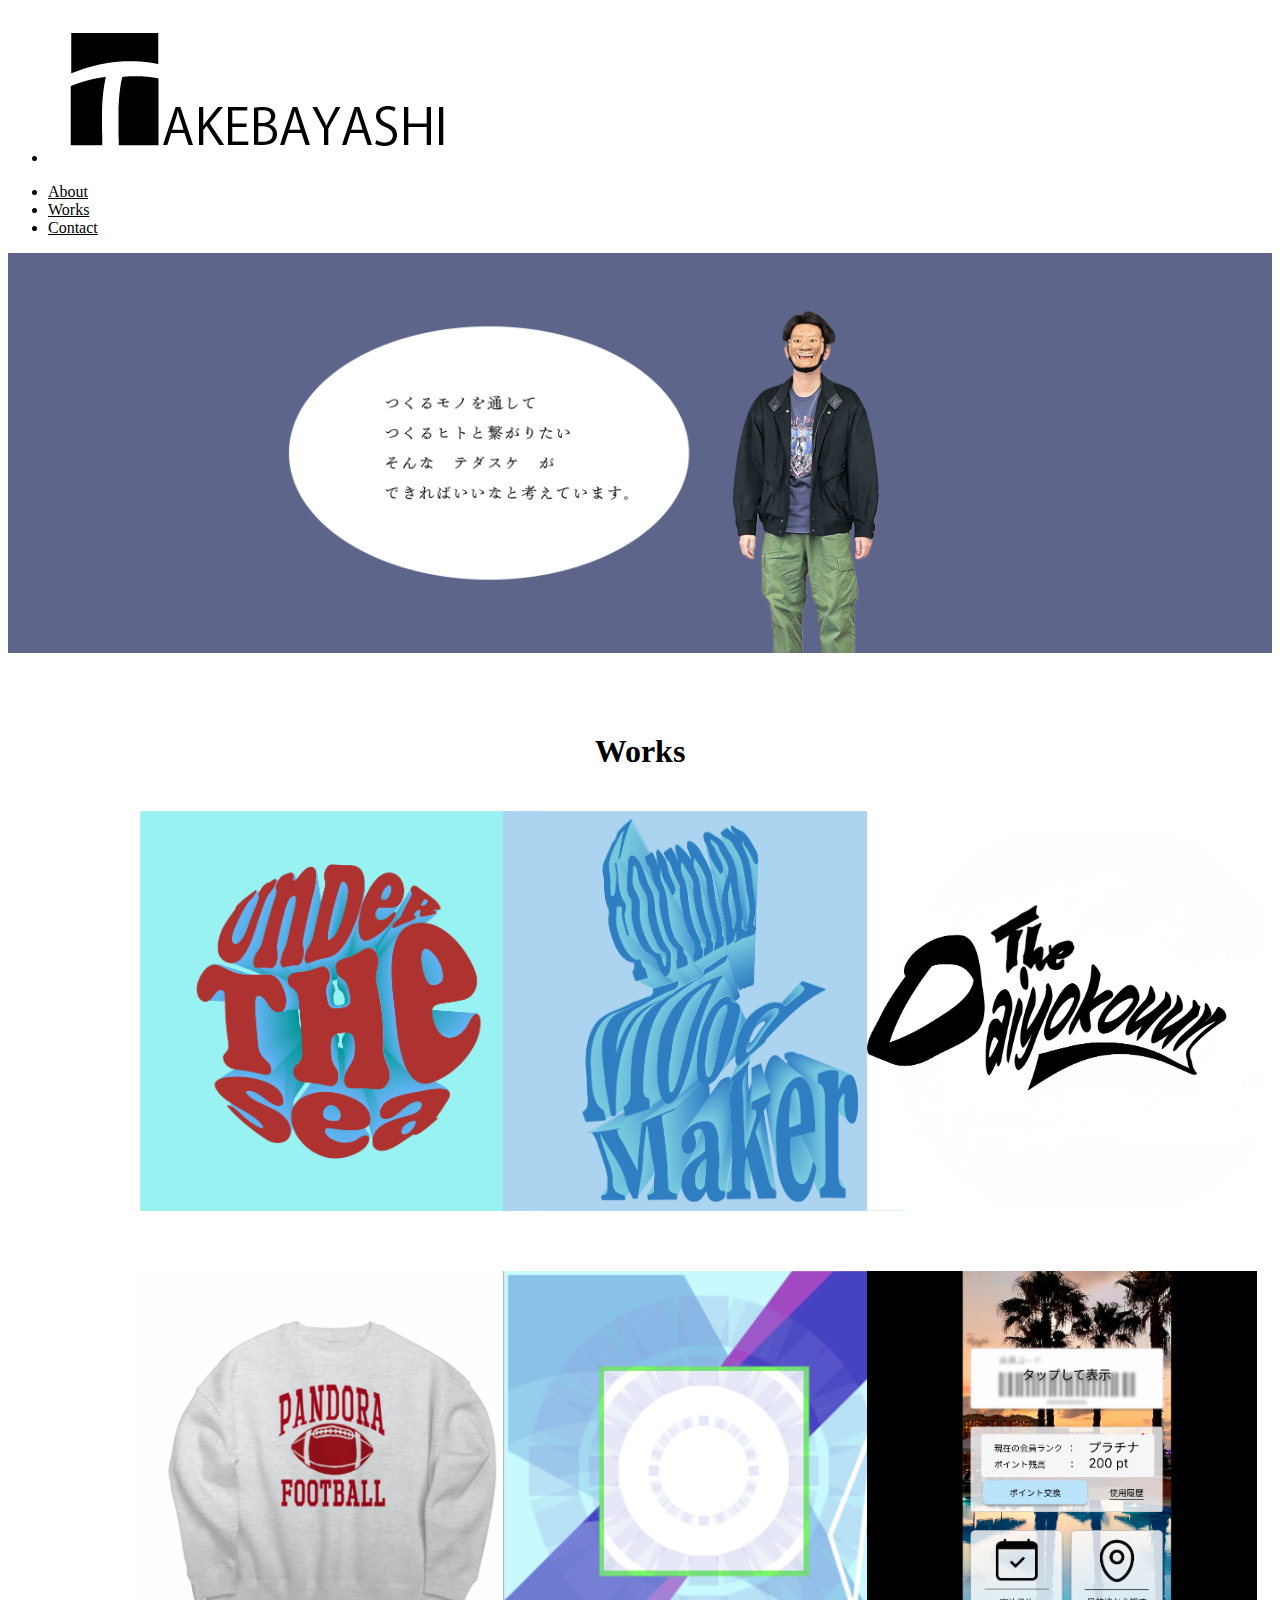
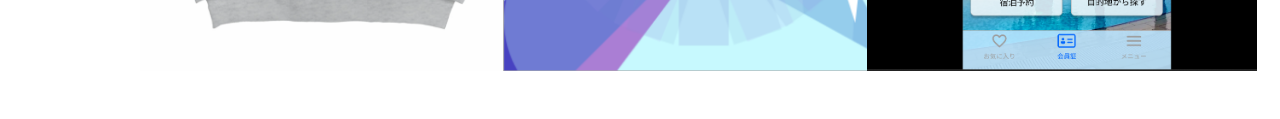
<file: index.html>
<!doctype html>
<html lang="en">

<head>
    <meta charset="utf-8">
    <meta name="viewport" content="width=device-width, initial-scale=1">
    <link rel="stylesheet" href="https://koumedaiu/web_saisyu.github.io/pico.min.css">
    <link rel="stylesheet" href="style.css">

    <title>i2224037 web saisyu</title>
</head>



<body>
    <header>
        <nav>
            <ul>
                <li><strong><img src="take.png"></strong></li>
            </ul>
            <!-- <ul>
                <li><a href="#">Twitter</a></li>
                <li><a href="#">Instagrm</a></li>
                
            </ul>-->
        </nav>

        <nav aria-label="breadcrumb">
            <ul class="size-xxlage">
                <li><a href="about.html">About</a></li>
                <li><a href="#works">Works</a></li>
                <li><a href="contact.html">Contact</a></li>
            </ul>
        </nav>
    </header>

    <div id="mainVisual">
        <div class="pc"><img src="it.png"></div>
        <div class="sp"><img src="it2.png"></div>
    </div>

    <main class="container">

        <section>
            <h1 id="works">Works</h1>
        </section>

        <div class="grid">

            <div class="img__card">
                <a href="sakuhi1.html"><img src="icon.png" alt="">
                    <p class="img-txt"> </p>
                </a>
            </div>
            <div class="img__card">
                <a href="sakuhi2.html"> <img src="hiroto2.png" alt="">
                    <p class="img-txt"></p>
                </a>
            </div>
            <div class="img__card">
                <a href="sakuhi3 .html"><img src="maamaa2.png" alt="">
                    <p class="img-txt"></p>
                </a>
            </div>
        </div>
        <div class="grid">
            <div class="img__card">
                <a href="sakuhi4.html"><img src="IMG_3022.png" alt="">
                    <p class="img-txt"></p>
                </a>
            </div>
            <div class="img__card">
                <a href="sakuhi5.html"><img src="IMG_1963.PNG" alt="">
                    <p class="img-txt"></p>
                </a>
            </div>
            <div class="img__card">
                <a href="sakuhi6.html"><img src="sukusyo.png" alt="">
                    <p class="img-txt"></p>
                </a>
            </div>
        </div>

    </main>
</body>

</html>
</file>
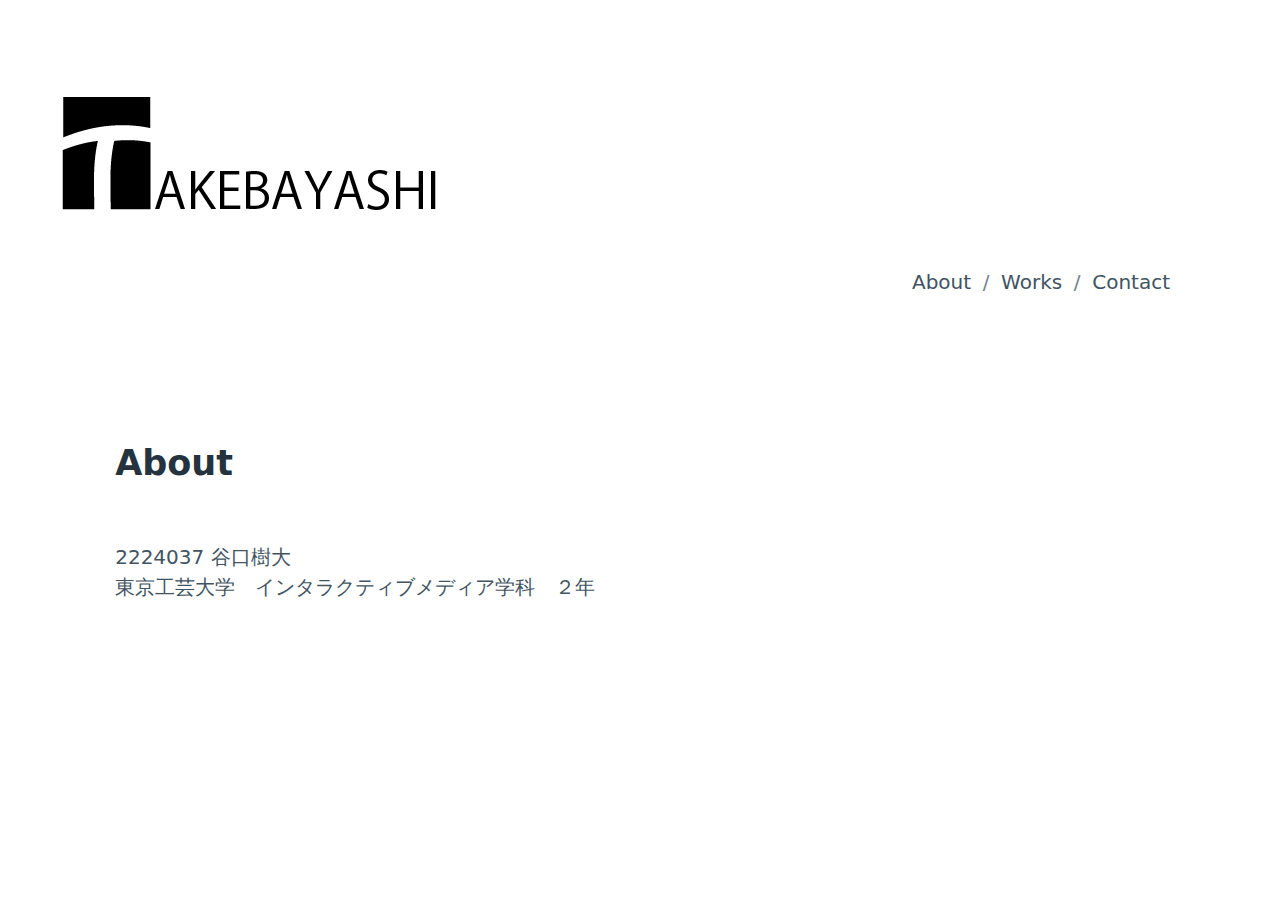
<file: about.html>
<!doctype html>
<html lang="en">

<head>
    <meta charset="utf-8">
    <meta name="viewport" content="width=device-width, initial-scale=1">
    <link rel="stylesheet" href="https://koumedaiu.github.io/web_saisyu/pico.min.css">
    <link rel="stylesheet" href="https://koumedaiu.github.io/web_saisyu/style.css">
    <link rel="stylesheet" href="https://koumedaiu.github.io/web_saisyu/a.css" >

    <title>i2224037 web saisyu</title>
</head>



<body>
    <header>
        <nav>
            <ul>
                <li><strong><a href="index.html"><img src="take.png"></a></strong></li>
            </ul>
            <!-- <ul>
                <li><a href="#">Twitter</a></li>
                <li><a href="#">Instagrm</a></li>
                
            </ul>-->
        </nav>

        <nav aria-label="breadcrumb">
            <ul class="size-xxlage">
                <li><a href="#">About</a></li>
                <li><a href="index.html#works">Works</a></li>
                <li><a href="contact.html">Contact</a></li>
            </ul>
        </nav>
    </header>

    <main class="container2">
        
        <h2>About</h2>
       
            <p class="bun2">2224037 谷口樹大<br>東京工芸大学　インタラクティブメディア学科　２年</p>
            
       


    </main>
</body>

</html>
</file>
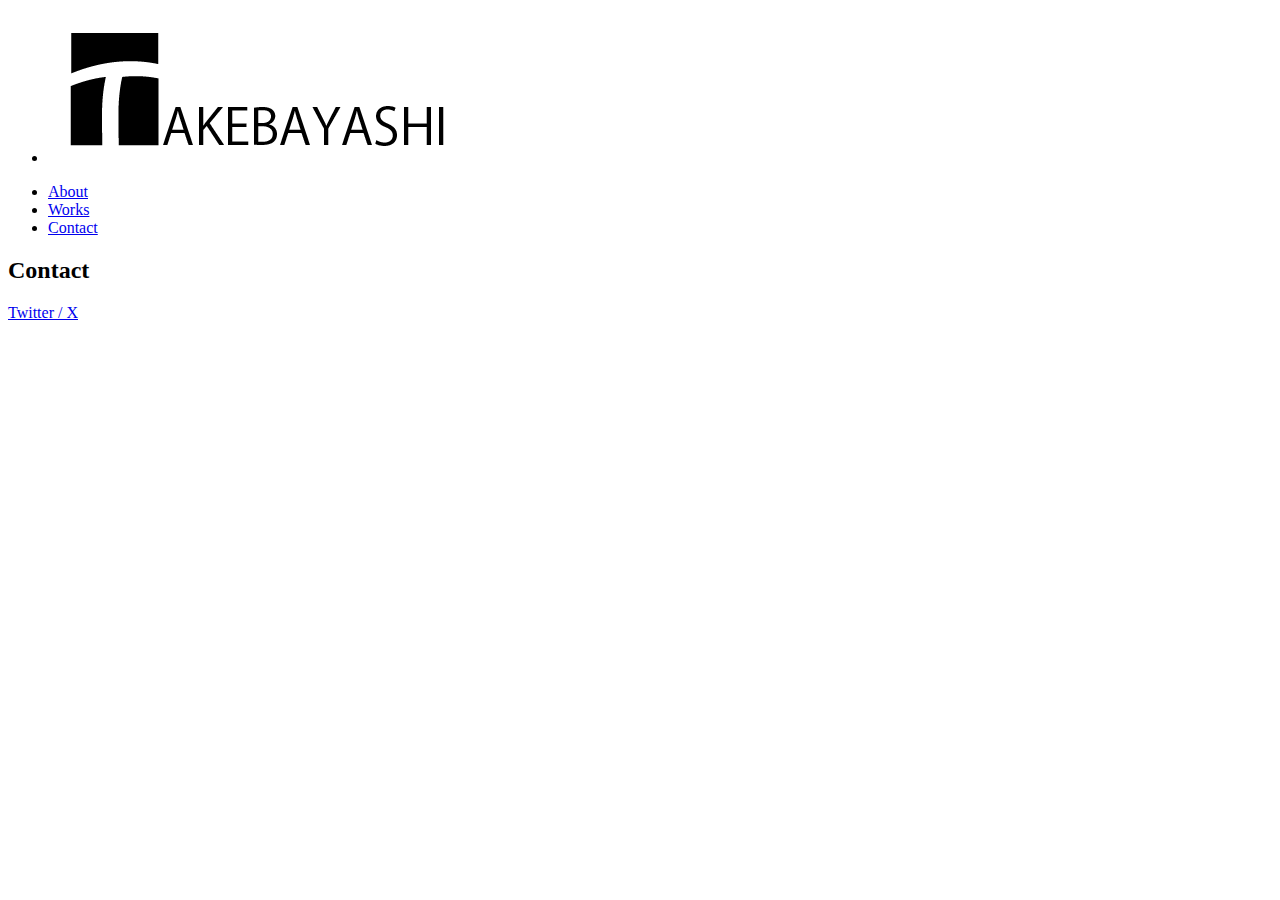
<file: contact.html>
<!doctype html>
<html lang="en">

<head>
    <meta charset="utf-8">
    <meta name="viewport" content="width=device-width, initial-scale=1">
    <link rel="stylesheet" href="https://koumedaiu/web_saisyu.github.io/pico.min.css">
    <link rel="stylesheet" href="https://koumedaiu/web_saisyu.github.io/style.css">

    <title>i2224037 web saisyu</title>
</head>

   

<body>
    <header>
        <nav>
            <ul>
                <li><strong><a href="index.html"><img src="take.png"></a></strong></li>
            </ul>
          
        </nav>

        <nav aria-label="breadcrumb">
            <ul class="size-xxlage">
                <li><a href="about.html">About</a></li>
                <li><a href="index.html#works">Works</a></li>
                <li><a href="#">Contact</a></li>
            </ul>
        </nav>
    </header>

       

        <main class="container2">

        <h2>Contact</h2>
        <p class="bun3"><a href="https://twitter.com/me_utx">Twitter / X </a></p>


    </main>
</body>

</html>
</file>
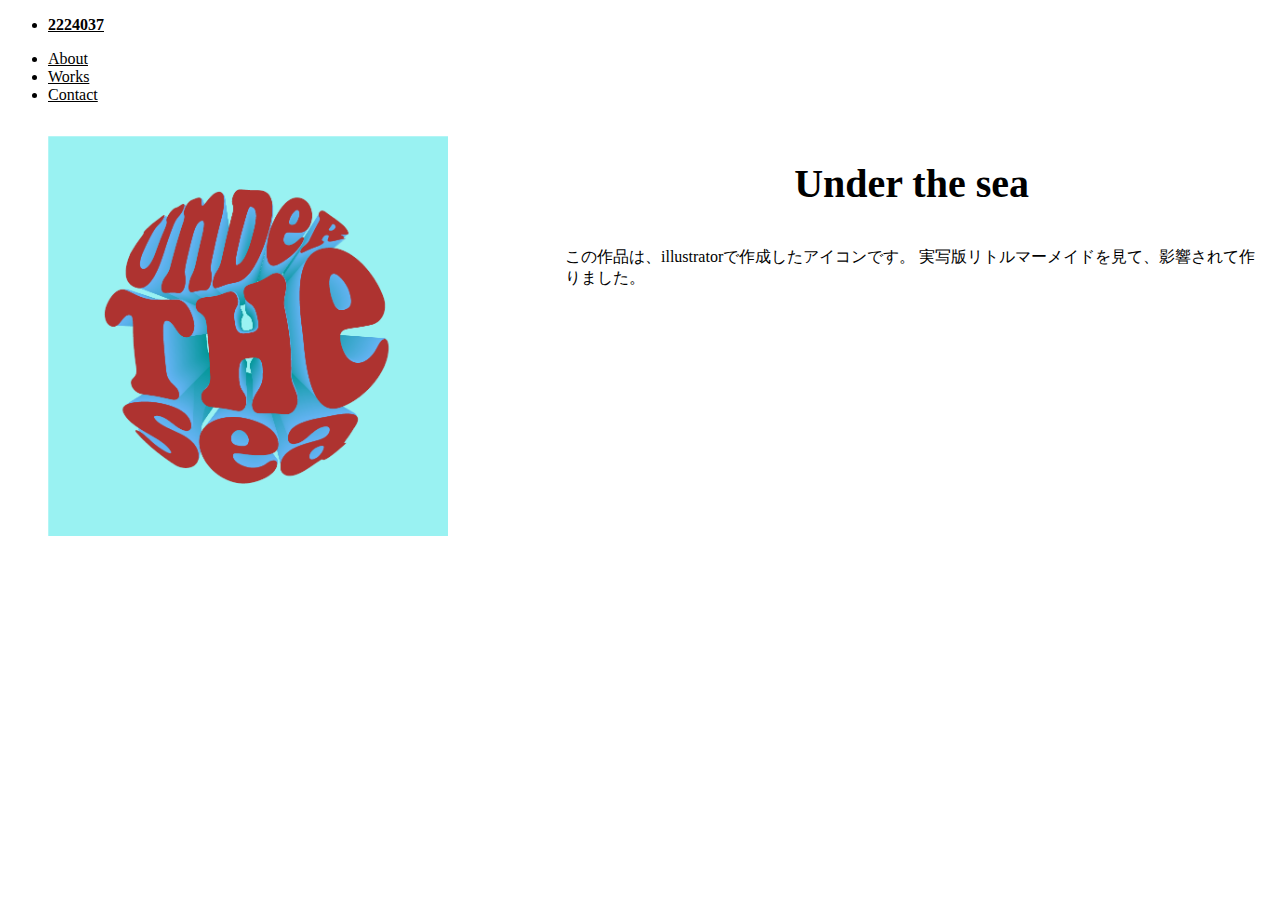
<file: sakuhi1.html>
<!doctype html>
<html lang="en">

<head>
    <meta charset="utf-8">
    <meta name="viewport" content="width=device-width, initial-scale=1">
    <link rel="stylesheet" href="https://koumedaiu.github.io/web_saisyu/css/pico.min.css">
    <link rel="stylesheet" href="https://koumedaiu.github.io/web_saisyu/style.css">
    <link rel="stylesheet" href="https://koumedaiu.github.io/web_saisyu/a.css">

    <title>i2224037 web saisyu</title>
</head>

   

<body>
    <header>
        <nav>
            <ul>
                <li><strong><a href="index.html">2224037</a></strong></li>
            </ul>
           <!-- <ul>
                <li><a href="#">Twitter</a></li>
                <li><a href="#">Instagrm</a></li>
                
            </ul>-->
        </nav>

        <nav aria-label="breadcrumb">
            <ul class="size-xxlage">
                <li><a href="about.html">About</a></li>
                <li><a href="index.html#works">Works</a></li>
                <li><a href="contact.html">Contact</a></li>
            </ul>
        </nav>
    </header>

        <main class="container">

            <figure class="photo">
                <img src="icon.png" alt="">
            </figure>
<div right>
        <p class="dai"> Under the sea</p>
        <p class="bun">この作品は、illustratorで作成したアイコンです。
            実写版リトルマーメイドを見て、影響されて作りました。</p>
    </div>

       
    </main>
</body>

</html>
</file>
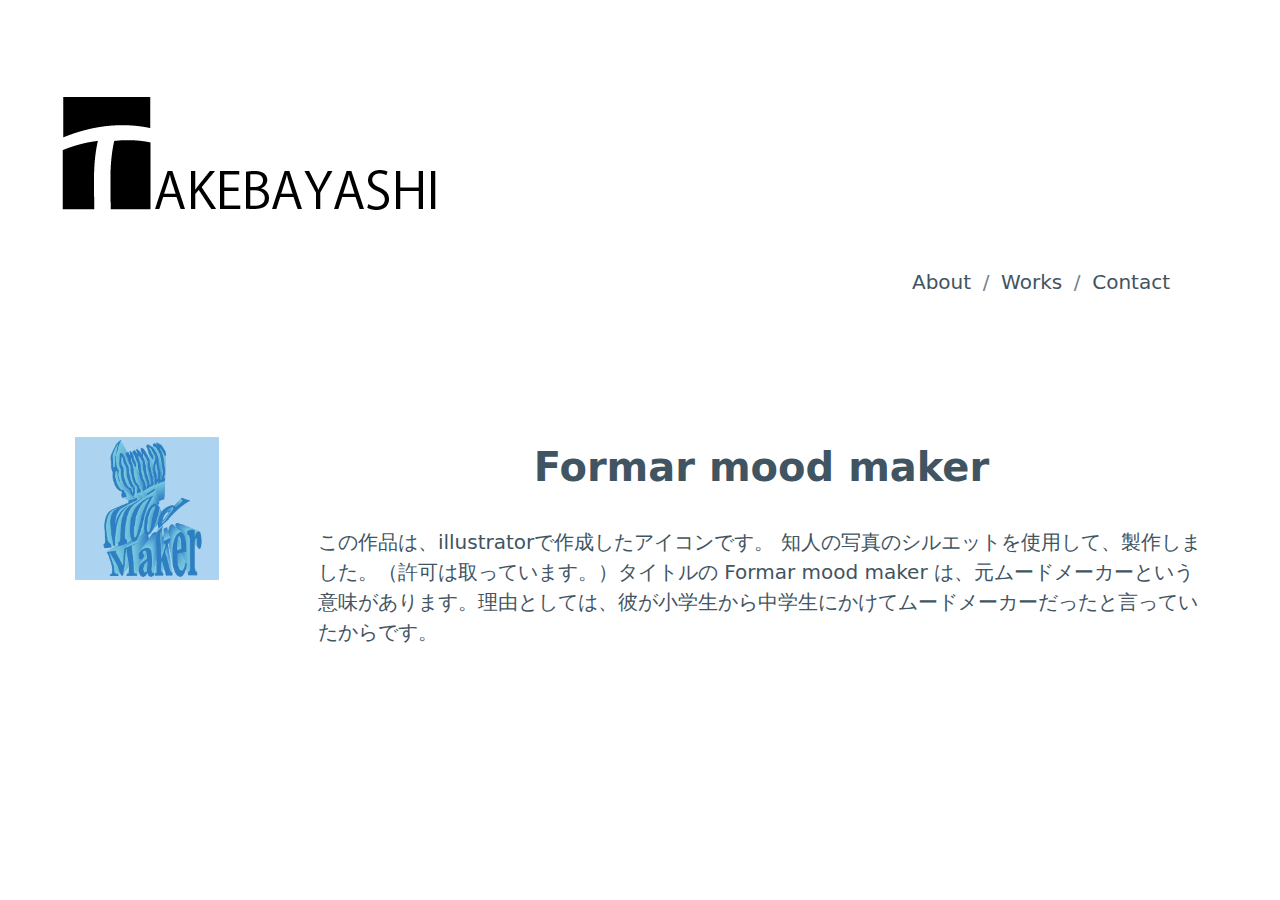
<file: sakuhi2.html>
<!doctype html>
<html lang="en">

<head>
    <meta charset="utf-8">
    <meta name="viewport" content="width=device-width, initial-scale=1">
    <link rel="stylesheet" href="https://koumedaiu.github.io/web_saisyu/pico.min.css">
    <link rel="stylesheet" href="https://koumedaiu.github.io/web_saisyu/style.css">
    <link rel="stylesheet" href="https://koumedaiu.github.io/web_saisyu/a.css">

    <title>i2224037 web saisyu</title>
</head>

   

<body>
    <header>
        <nav>
            <ul>
                <li><strong><a href="index.html"><img src="take.png"></a></strong></li>
            </ul>
        
        </nav>

        <nav aria-label="breadcrumb">
            <ul class="size-xxlage">
                <li><a href="about.html">About</a></li>
                <li><a href="index.html#works">Works</a></li>
                <li><a href="contact.html">Contact</a></li>
            </ul>
        </nav>
    </header>

        <main class="container">

            <figure class="photo">
                <img src="hiroto2.png" alt="">

            </figure>
<div right>
        <p class="dai"> Formar mood maker</p>
        <p class="bun">この作品は、illustratorで作成したアイコンです。
            知人の写真のシルエットを使用して、製作しました。（許可は取っています。）タイトルの Formar mood maker は、元ムードメーカーという意味があります。理由としては、彼が小学生から中学生にかけてムードメーカーだったと言っていたからです。</p>
    </div>

       
    </main>
</body>

</html>
</file>
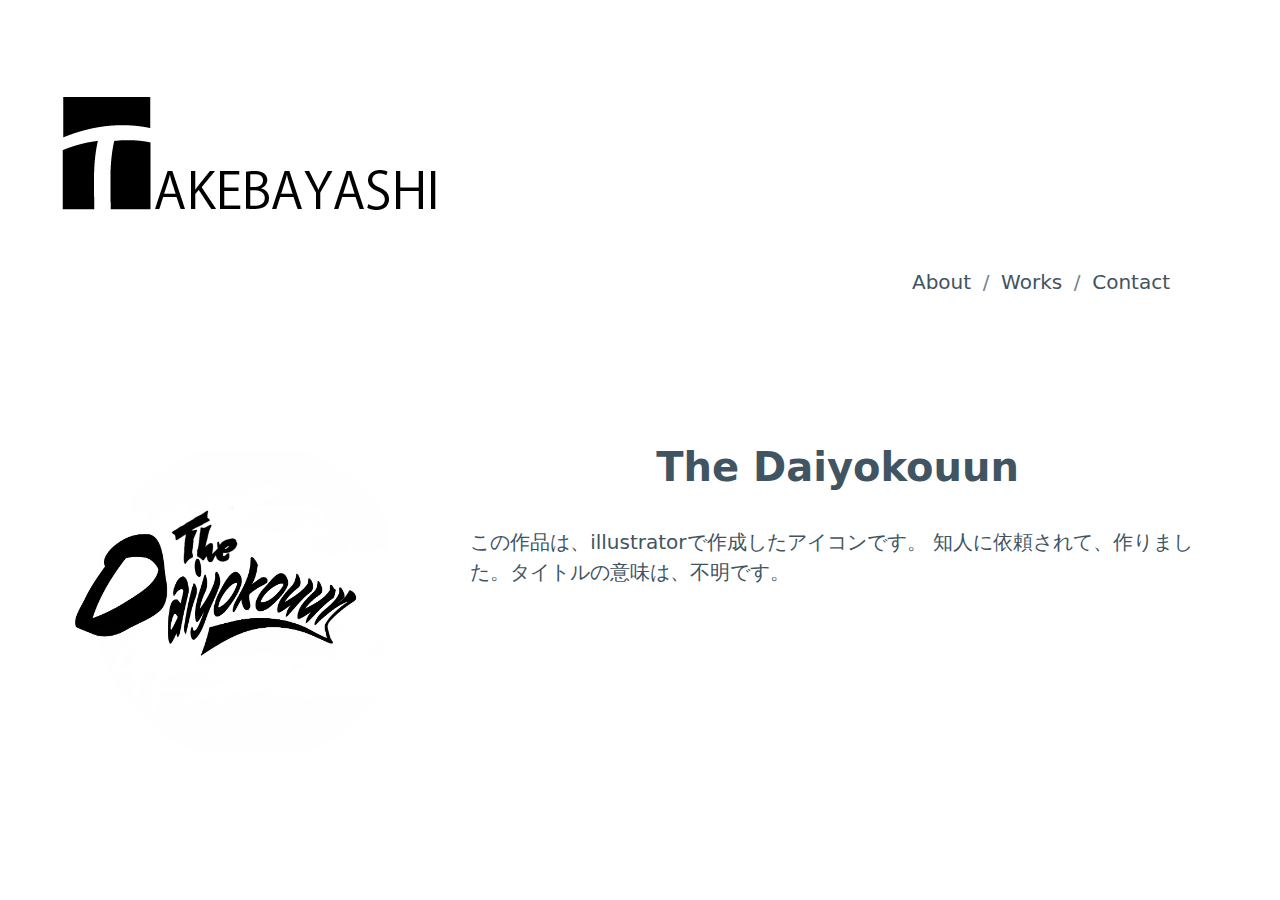
<file: sakuhi3 .html>
<!doctype html>
<html lang="en">

<head>
    <meta charset="utf-8">
    <meta name="viewport" content="width=device-width, initial-scale=1">
    <link rel="stylesheet" href="https://koumedaiu.github.io/web_saisyu/pico.min.css">
    <link rel="stylesheet" href="https://koumedaiu.github.io/web_saisyu/style.css">
    <link rel="stylesheet" href="https://koumedaiu.github.io/web_saisyu/a.css">

    <title>i2224037 web saisyu</title>
</head>

   

<body>
    <header>
        <nav>
            <ul>
                <li><strong><a href="index.html"><img src="take.png"></a></strong></li>
            </ul>
           <!-- <ul>
                <li><a href="#">Twitter</a></li>
                <li><a href="#">Instagrm</a></li>
                
            </ul>-->
        </nav>

        <nav aria-label="breadcrumb">
            <ul class="size-xxlage">
                <li><a href="about.html">About</a></li>
                <li><a href="index.html#works">Works</a></li>
                <li><a href="contact.html">Contact</a></li>
            </ul>
        </nav>
    </header>

        <main class="container">

            <figure class="photo">
                <img src="maamaa2.png" alt="">
            </figure>
<div right>
        <p class="dai"> The Daiyokouun</p>
        <p class="bun">この作品は、illustratorで作成したアイコンです。
            知人に依頼されて、作りました。タイトルの意味は、不明です。</p>
    </div>

       
    </main>
</body>

</html>
</file>
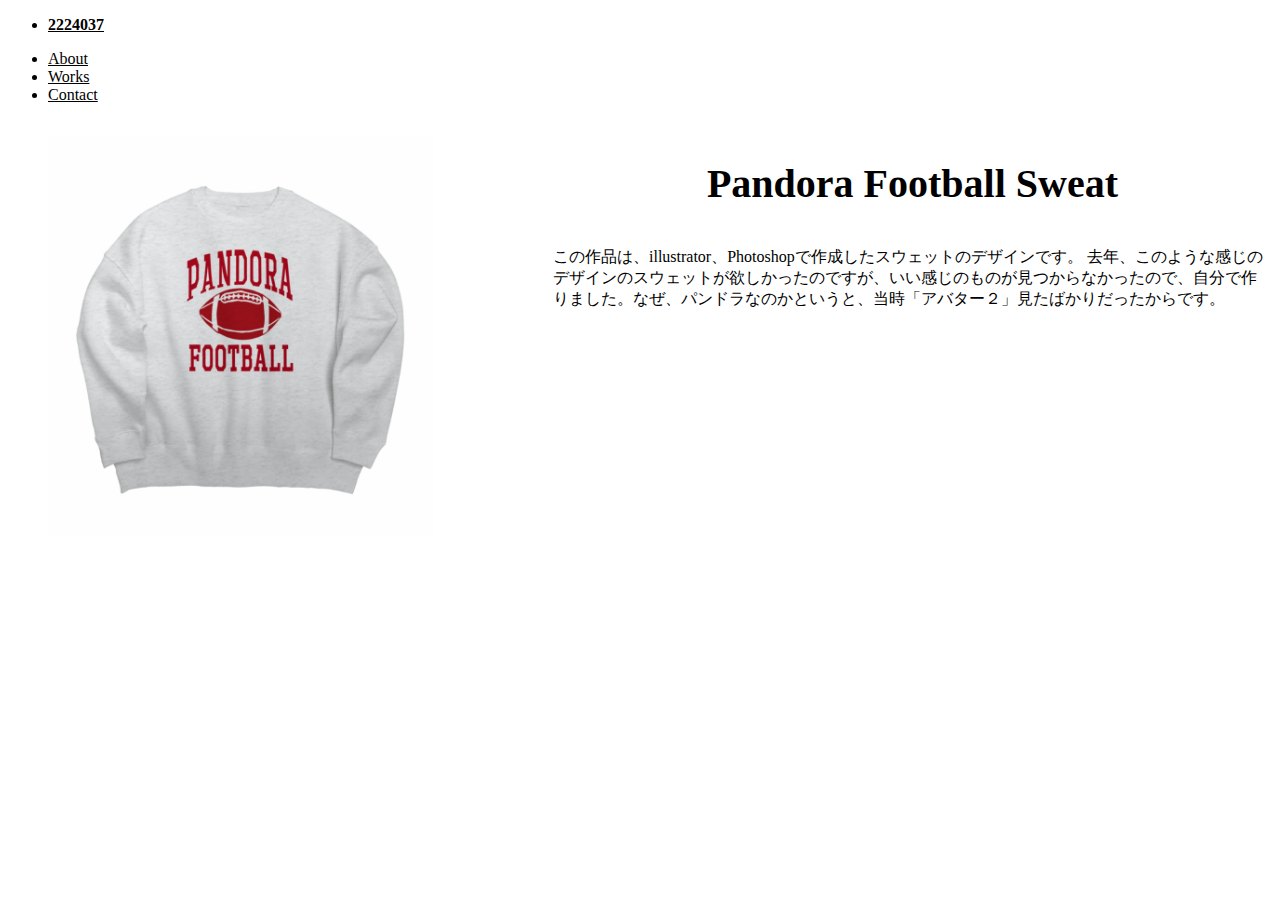
<file: sakuhi4.html>
<!doctype html>
<html lang="en">

<head>
    <meta charset="utf-8">
    <meta name="viewport" content="width=device-width, initial-scale=1">
    <link rel="stylesheet" href="https://koumedaiu.github.io/web_saisyu/css/pico.min.css">
    <link rel="stylesheet" href="https://koumedaiu.github.io/web_saisyu/style.css">
    <link rel="stylesheet" href="https://koumedaiu.github.io/web_saisyu/a.css">

    <title>i2224037 web saisyu</title>
</head>



<body>
    <header>
        <nav>
            <ul>
                <li><strong><a href="index.html">2224037</a></strong></li>
            </ul>
            <!-- <ul>
                <li><a href="#">Twitter</a></li>
                <li><a href="#">Instagrm</a></li>
                
            </ul>-->
        </nav>

        <nav aria-label="breadcrumb">
            <ul class="size-xxlage">
                <li><a href="about.html">About</a></li>
                <li><a href="index.html#works">Works</a></li>
                <li><a href="contact.html">Contact</a></li>
            </ul>
        </nav>
    </header>

    <main class="container">

        <figure class="photo">
            <img src="IMG_3022.png" alt="">
        </figure>
        <div right>
            <p class="dai"> Pandora Football Sweat</p>
            <p class="bun">この作品は、illustrator、Photoshopで作成したスウェットのデザインです。
                去年、このような感じのデザインのスウェットが欲しかったのですが、いい感じのものが見つからなかったので、自分で作りました。なぜ、パンドラなのかというと、当時「アバター２」見たばかりだったからです。</p>
          
        </div>


    </main>
</body>

</html>
</file>
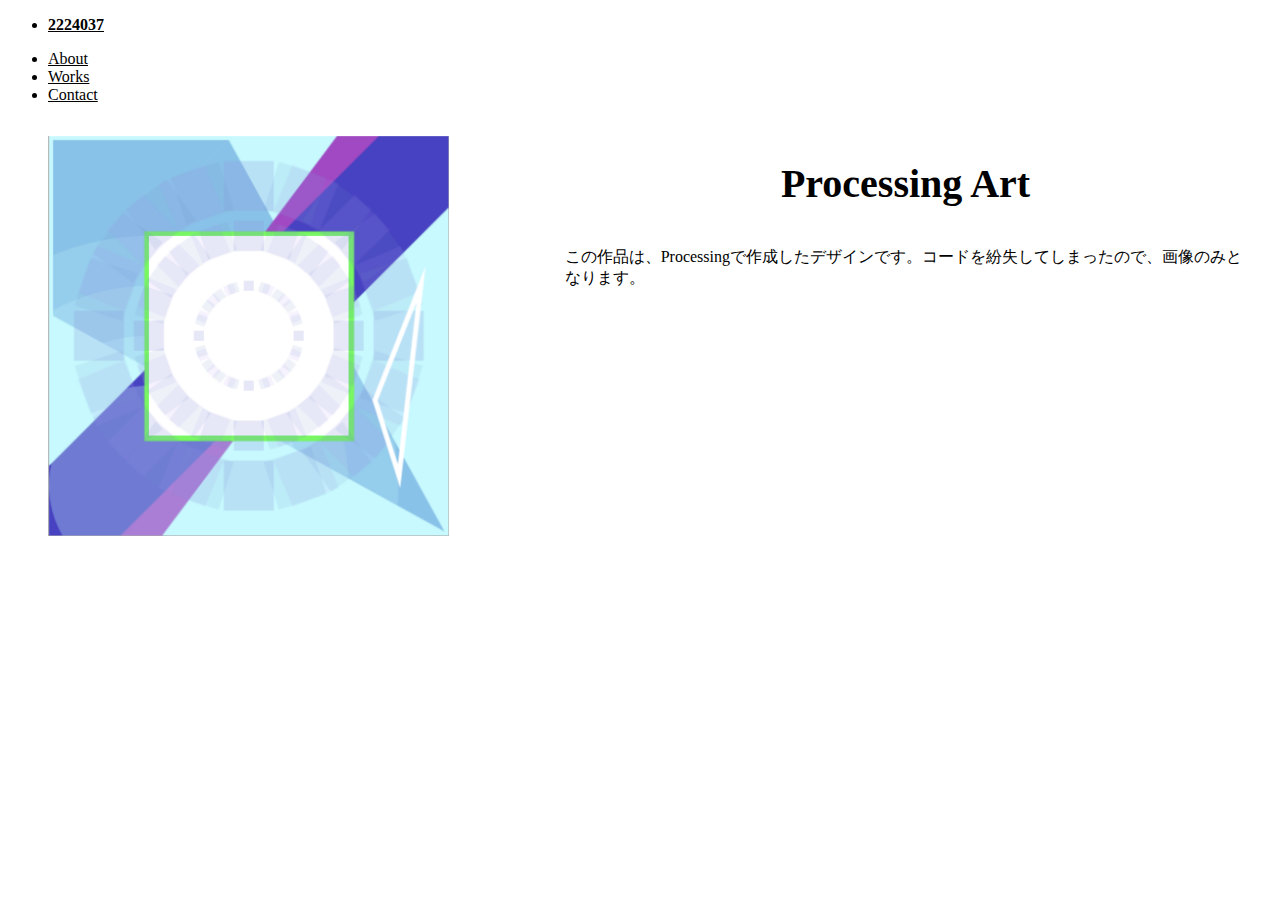
<file: sakuhi5.html>
<!doctype html>
<html lang="en">

<head>
    <meta charset="utf-8">
    <meta name="viewport" content="width=device-width, initial-scale=1">
    <link rel="stylesheet" href="https://koumedaiu.github.io/web_saisyu/css/pico.min.css">
    <link rel="stylesheet" href="https://koumedaiu.github.io/web_saisyu/style.css">
    <link rel="stylesheet" href="https://koumedaiu.github.io/web_saisyu/a.css">

    <title>i2224037 web saisyu</title>
</head>



<body>
    <header>
        <nav>
            <ul>
                <li><strong><a href="index.html">2224037</a></strong></li>
            </ul>
            <!-- <ul>
                <li><a href="#">Twitter</a></li>
                <li><a href="#">Instagrm</a></li>
                
            </ul>-->
        </nav>

        <nav aria-label="breadcrumb">
            <ul class="size-xxlage">
                <li><a href="about.html">About</a></li>
                <li><a href="index.html#works">Works</a></li>
                <li><a href="contact.html">Contact</a></li>
            </ul>
        </nav>
    </header>

    <main class="container">

        <figure class="photo">
            <img src="IMG_1963.PNG" alt="">
        </figure>
        <div right>
            <p class="dai"> Processing Art</p>
            <p class="bun">この作品は、Processingで作成したデザインです。コードを紛失してしまったので、画像のみとなります。</p>
          
        </div>


    </main>
</body>

</html>
</file>
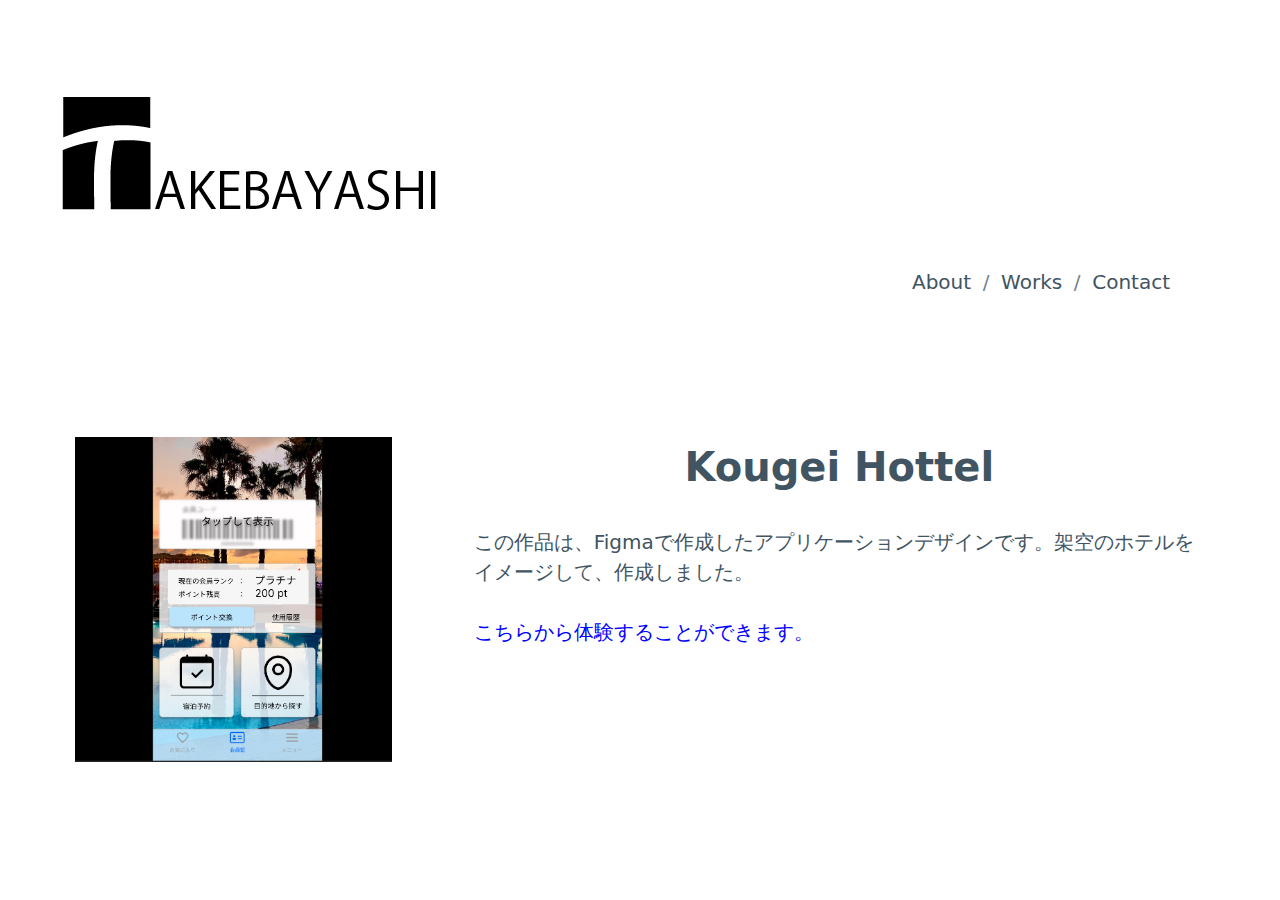
<file: sakuhi6.html>
<!doctype html>
<html lang="en">

<head>
    <meta charset="utf-8">
    <meta name="viewport" content="width=device-width, initial-scale=1">
    <link rel="stylesheet" href="https://koumedaiu.github.io/web_saisyu/pico.min.css">
    <link rel="stylesheet" href="https://koumedaiu.github.io/web_saisyu/style.css">
    <link rel="stylesheet" href="https://koumedaiu.github.io/web_saisyu/a.css">

    <title>i2224037 web saisyu</title>
</head>



<body>
    <header>
        <nav>
            <ul>
                <li><strong><a href="index.html"><img src="take.png"></a></strong></li>
            </ul>
            <!-- <ul>
                <li><a href="#">Twitter</a></li>
                <li><a href="#">Instagrm</a></li>
                
            </ul>-->
        </nav>

        <nav aria-label="breadcrumb">
            <ul class="size-xxlage">
                <li><a href="about.html">About</a></li>
                <li><a href="index.html#works">Works</a></li>
                <li><a href="contact.html">Contact</a></li>
            </ul>
        </nav>
    </header>

    <main class="container">

        <figure class="photo">
            <img src="sukusyo.png" alt="">
        </figure>
        <div right>
            <p class="dai"> Kougei Hottel</p>
            <p class="bun">この作品は、Figmaで作成したアプリケーションデザインです。架空のホテルをイメージして、作成しました。
            <p class="lin"><a
                    href="https://www.figma.com/proto/L53lw4UrfMzcqNKoAyauqU/i2224037?node-id=0-3&starting-point-node-id=14%3A386&locale=ja">こちらから体験することができます。</a>
            </p>
            </p>
        </div>


    </main>
</body>

</html>
</file>
<file: style.css>
body {
        background: #ffff;
    }

    .header{
    width: 100%;
    margin-right: auto;
    margin-left: auto;
    padding: none;
    }
      
    .sp{
        display: block!important; }
    .sp { display: none !important; }
    
    .wrap {
        /* max-width: 600px; */
        margin: auto;
        background: #fff;
    }

    .card-wrap {
        display: flex;
        flex-wrap: wrap;
    }

    .card {
        flex-basis: 29.33%;
        margin: 2%;
        border: solid 1px #000;
    }

    .txt {
        margin: 4% 6%;
        line-height: 1.3;
        font-size: 14px;
    }


    h1 {
        text-align: center;
    }

    h2{
        text-align: left;
        margin-left: 9%;
    }

    .bun2{
        margin-left: 9%; 
    }
    .bun3{
        margin-left: 9%;
        color: rgb(61, 39, 223); 
    }

    .dai{
        text-align: center;
        font-weight: bold;
        font-size: 40px;
    }

    

    img {
        overflow-clip-margin: content-box;
        overflow: clip;
        max-height: 400px;
        
 
    }

    #mainVisual {
        width: 100%;
        height: 50%;
        margin-bottom: 80px;
        background-color: #5d658a;
        text-align: center;
    }

    .pc{
        max-height: 400px;
    }

    .grid {

display: flex;

gap: 30px;

padding: 20px 0;

max-width: 1000px;

margin: 0 auto;

}

.img__card {

width: 33.333%;

}

.img-item {

width: 100%;

height: 300px;

object-fit: cover; 

border: 1px solid #111;

}

.img-txt {
    text-align: center;
}

    

    @media screen and (max-width: 480px) {

        body {
            background: ffff;
        }

        .card {
            flex-basis: 100%;
        }

        .h-large {
            margin: 40px auto 24px;
            font-size: 24px;
        }
        nav ul:last-of-type {
            margin-right: calc(var(--nav-element-spacing-horizontal) * 2);
        }

       .pc { display: none !important; }
    .sp { display: block !important; }

    }

    a{
        color:inherit;
         
      }

      a:hover{
        text-decoration: underline;
        }

      .about_link a:active {
            color: #b8b7b7;
            text-decoration: underline;
        }

    .size-small {
        font-size: 12px;
    }

    .size-middle {
        font-size: 16px;
    }

    .size-large {
        font-size: 20px;
    }

    .size-xlarge {
        font-size: 24px;
    }

    .size-xxlarge {
        font-size: 28px;
    }
</file>
